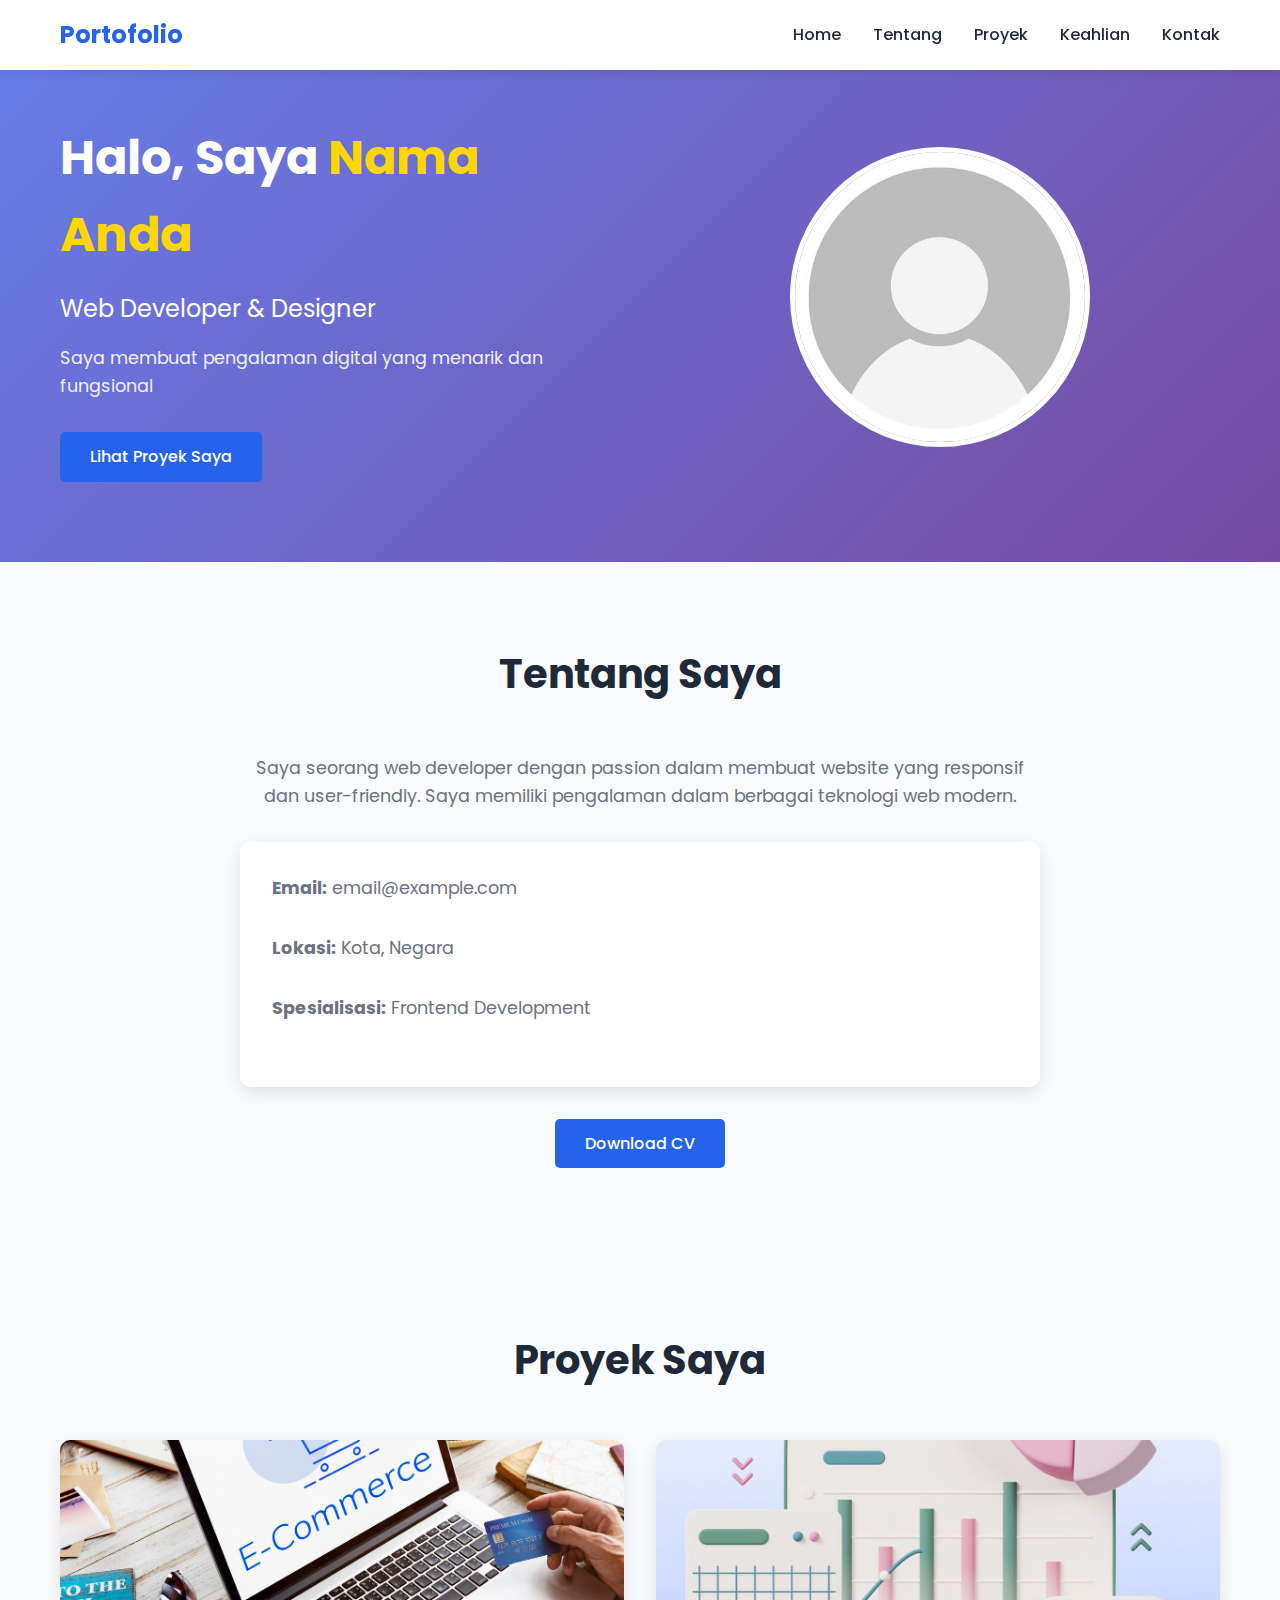
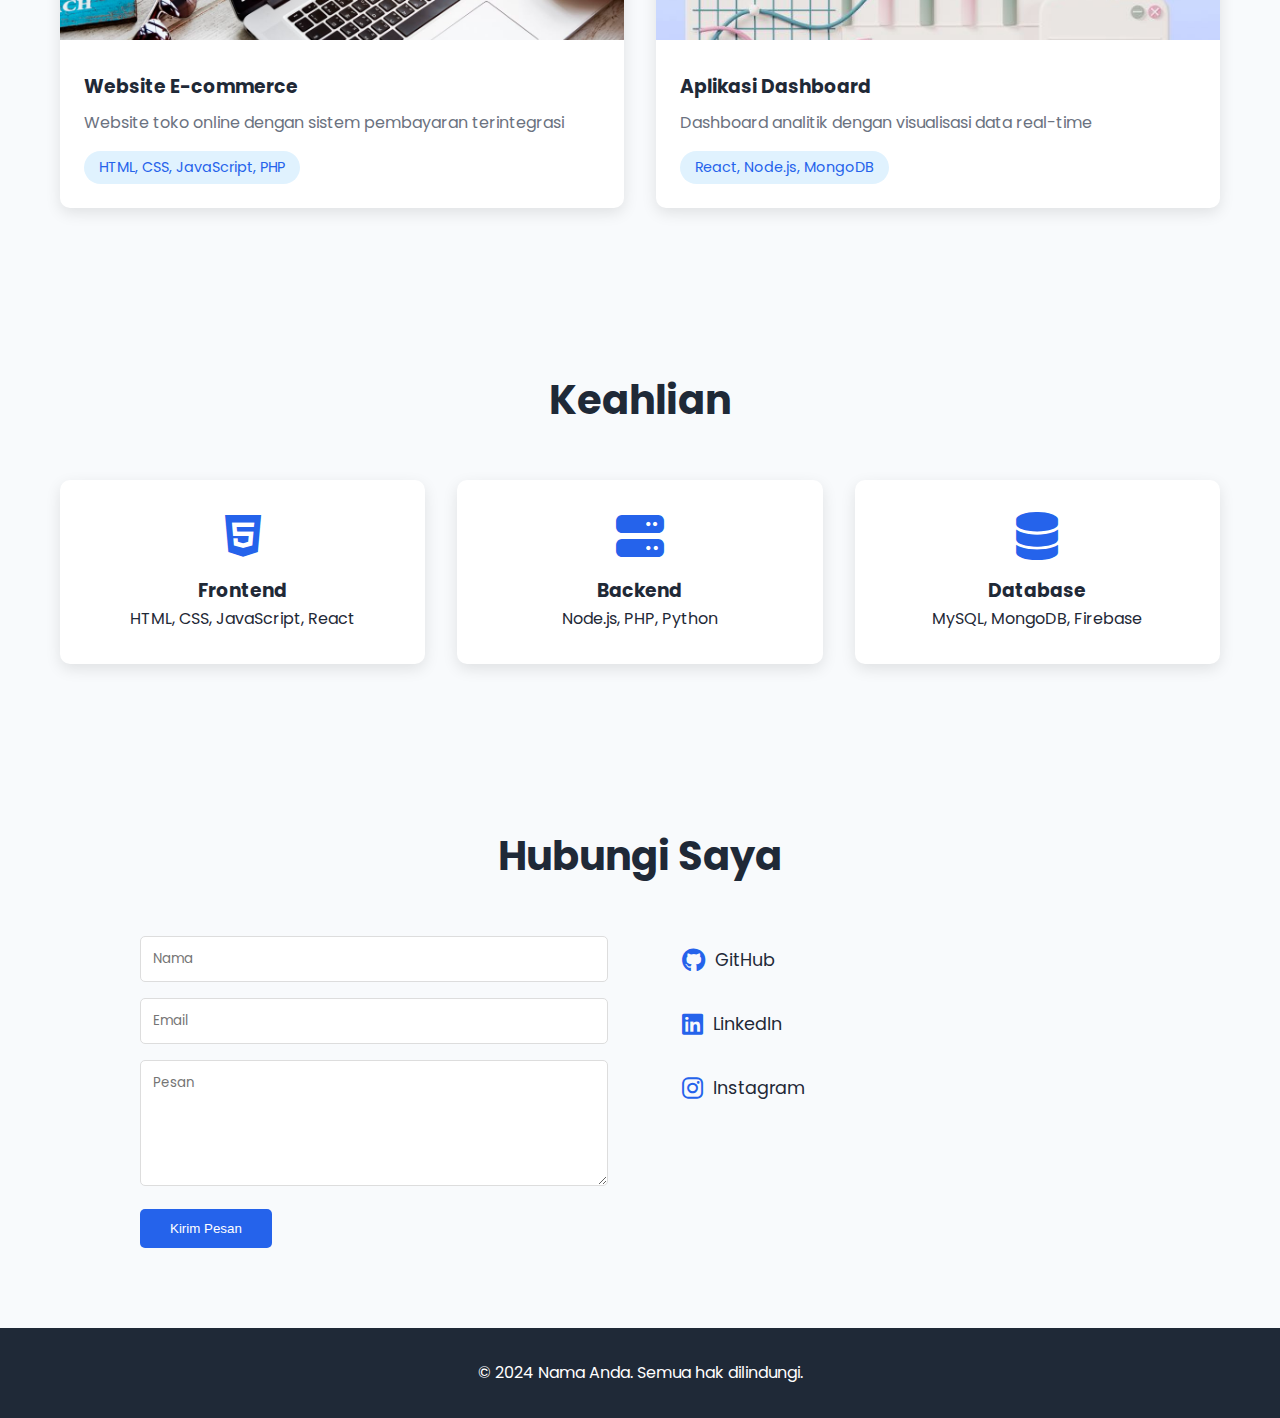
<file: index.html>
<!DOCTYPE html>
<html lang="id">
<head>
    <meta charset="UTF-8">
    <meta name="viewport" content="width=device-width, initial-scale=1.0">
    <title>Portofolio Saya</title>
    <link rel="stylesheet" href="css/style.css">
    <link rel="stylesheet" href="https://cdnjs.cloudflare.com/ajax/libs/font-awesome/6.4.0/css/all.min.css">
    <link href="https://fonts.googleapis.com/css2?family=Poppins:wght@300;400;500;600;700&display=swap" rel="stylesheet">
</head>
<body>
    <!-- Navigasi -->
    <nav>
        <div class="container">
            <a href="#" class="logo">Portofolio</a>
            <ul class="nav-menu">
                <li><a href="#home">Home</a></li>
                <li><a href="#about">Tentang</a></li>
                <li><a href="#projects">Proyek</a></li>
                <li><a href="#skills">Keahlian</a></li>
                <li><a href="#contact">Kontak</a></li>
            </ul>
            <div class="hamburger">
                <i class="fas fa-bars"></i>
            </div>
        </div>
    </nav>

    <!-- Hero Section -->
    <section id="home" class="hero">
        <div class="container">
            <div class="hero-content">
                <h1>Halo, Saya <span class="highlight">Nama Anda</span></h1>
                <h2>Web Developer & Designer</h2>
                <p>Saya membuat pengalaman digital yang menarik dan fungsional</p>
                <a href="#projects" class="btn">Lihat Proyek Saya</a>
            </div>
            <div class="hero-image">
                <img src="images/profile.jpg" alt="Profile Picture">
            </div>
        </div>
    </section>

    <!-- Tentang Saya -->
    <section id="about" class="about">
        <div class="container">
            <h2 class="section-title">Tentang Saya</h2>
            <div class="about-content">
                <div class="about-text">
                    <p>Saya seorang web developer dengan passion dalam membuat website yang responsif dan user-friendly. Saya memiliki pengalaman dalam berbagai teknologi web modern.</p>
                    <div class="info">
                        <p><strong>Email:</strong> email@example.com</p>
                        <p><strong>Lokasi:</strong> Kota, Negara</p>
                        <p><strong>Spesialisasi:</strong> Frontend Development</p>
                    </div>
                    <a href="#" class="btn">Download CV</a>
                </div>
            </div>
        </div>
    </section>

    <!-- Proyek -->
    <section id="projects" class="projects">
        <div class="container">
            <h2 class="section-title">Proyek Saya</h2>
            <div class="project-grid">
                <div class="project-card">
                    <img src="images/project1.jpg" alt="Project 1">
                    <div class="project-info">
                        <h3>Website E-commerce</h3>
                        <p>Website toko online dengan sistem pembayaran terintegrasi</p>
                        <div class="tech">HTML, CSS, JavaScript, PHP</div>
                    </div>
                </div>
                <div class="project-card">
                    <img src="images/project2.jpg" alt="Project 2">
                    <div class="project-info">
                        <h3>Aplikasi Dashboard</h3>
                        <p>Dashboard analitik dengan visualisasi data real-time</p>
                        <div class="tech">React, Node.js, MongoDB</div>
                    </div>
                </div>
                <!-- Tambahkan lebih banyak proyek -->
            </div>
        </div>
    </section>

    <!-- Keahlian -->
    <section id="skills" class="skills">
        <div class="container">
            <h2 class="section-title">Keahlian</h2>
            <div class="skills-grid">
                <div class="skill">
                    <i class="fab fa-html5"></i>
                    <h3>Frontend</h3>
                    <p>HTML, CSS, JavaScript, React</p>
                </div>
                <div class="skill">
                    <i class="fas fa-server"></i>
                    <h3>Backend</h3>
                    <p>Node.js, PHP, Python</p>
                </div>
                <div class="skill">
                    <i class="fas fa-database"></i>
                    <h3>Database</h3>
                    <p>MySQL, MongoDB, Firebase</p>
                </div>
            </div>
        </div>
    </section>

    <!-- Kontak -->
    <section id="contact" class="contact">
        <div class="container">
            <h2 class="section-title">Hubungi Saya</h2>
            <div class="contact-content">
                <form class="contact-form">
                    <input type="text" placeholder="Nama" required>
                    <input type="email" placeholder="Email" required>
                    <textarea placeholder="Pesan" rows="5" required></textarea>
                    <button type="submit" class="btn">Kirim Pesan</button>
                </form>
                <div class="social-links">
                    <a href="#"><i class="fab fa-github"></i> GitHub</a>
                    <a href="#"><i class="fab fa-linkedin"></i> LinkedIn</a>
                    <a href="#"><i class="fab fa-instagram"></i> Instagram</a>
                </div>
            </div>
        </div>
    </section>

    <!-- Footer -->
    <footer>
        <div class="container">
            <p>&copy; 2024 Nama Anda. Semua hak dilindungi.</p>
        </div>
    </footer>

    <script src="js/script.js"></script>
</body>
</html>
</file>
<file: css/style.css>
* {
    margin: 0;
    padding: 0;
    box-sizing: border-box;
}

:root {
    --primary-color: #2563eb;
    --secondary-color: #1e40af;
    --dark-color: #1f2937;
    --light-color: #f8fafc;
    --gray-color: #6b7280;
}

body {
    font-family: 'Poppins', sans-serif;
    line-height: 1.6;
    color: var(--dark-color);
    background-color: var(--light-color);
}

.container {
    max-width: 1200px;
    margin: 0 auto;
    padding: 0 20px;
}

/* Navigasi */
nav {
    background-color: white;
    box-shadow: 0 2px 10px rgba(0,0,0,0.1);
    position: fixed;
    width: 100%;
    top: 0;
    z-index: 1000;
}

nav .container {
    display: flex;
    justify-content: space-between;
    align-items: center;
    padding: 1rem 20px;
}

.logo {
    font-size: 1.5rem;
    font-weight: 700;
    color: var(--primary-color);
    text-decoration: none;
}

.nav-menu {
    display: flex;
    list-style: none;
}

.nav-menu li {
    margin-left: 2rem;
}

.nav-menu a {
    text-decoration: none;
    color: var(--dark-color);
    font-weight: 500;
    transition: color 0.3s;
}

.nav-menu a:hover {
    color: var(--primary-color);
}

.hamburger {
    display: none;
    cursor: pointer;
    font-size: 1.5rem;
}

/* Hero Section */
.hero {
    padding: 120px 0 80px;
    background: linear-gradient(135deg, #667eea 0%, #764ba2 100%);
    color: white;
}

.hero .container {
    display: flex;
    align-items: center;
    justify-content: space-between;
    gap: 40px;
}

.hero-content {
    flex: 1;
}

.hero h1 {
    font-size: 3rem;
    margin-bottom: 1rem;
}

.highlight {
    color: #ffd700;
}

.hero h2 {
    font-size: 1.5rem;
    font-weight: 400;
    margin-bottom: 1rem;
}

.hero p {
    font-size: 1.1rem;
    margin-bottom: 2rem;
    opacity: 0.9;
}

.hero-image {
    flex: 1;
    text-align: center;
}

.hero-image img {
    width: 300px;
    height: 300px;
    border-radius: 50%;
    object-fit: cover;
    border: 5px solid white;
}

/* Button */
.btn {
    display: inline-block;
    padding: 12px 30px;
    background-color: var(--primary-color);
    color: white;
    text-decoration: none;
    border-radius: 5px;
    font-weight: 500;
    transition: background-color 0.3s;
    border: none;
    cursor: pointer;
}

.btn:hover {
    background-color: var(--secondary-color);
}

/* Sections */
section {
    padding: 80px 0;
}

.section-title {
    text-align: center;
    font-size: 2.5rem;
    margin-bottom: 3rem;
    color: var(--dark-color);
}

/* About */
.about-content {
    max-width: 800px;
    margin: 0 auto;
    text-align: center;
}

.about-text p {
    font-size: 1.1rem;
    margin-bottom: 2rem;
    color: var(--gray-color);
}

.info {
    text-align: left;
    background: white;
    padding: 2rem;
    border-radius: 10px;
    margin-bottom: 2rem;
    box-shadow: 0 5px 15px rgba(0,0,0,0.1);
}

/* Projects */
.project-grid {
    display: grid;
    grid-template-columns: repeat(auto-fit, minmax(300px, 1fr));
    gap: 2rem;
}

.project-card {
    background: white;
    border-radius: 10px;
    overflow: hidden;
    box-shadow: 0 5px 15px rgba(0,0,0,0.1);
    transition: transform 0.3s;
}

.project-card:hover {
    transform: translateY(-10px);
}

.project-card img {
    width: 100%;
    height: 200px;
    object-fit: cover;
}

.project-info {
    padding: 1.5rem;
}

.project-info h3 {
    margin-bottom: 0.5rem;
}

.project-info p {
    color: var(--gray-color);
    margin-bottom: 1rem;
}

.tech {
    display: inline-block;
    padding: 5px 15px;
    background-color: #e0f2fe;
    color: var(--primary-color);
    border-radius: 20px;
    font-size: 0.9rem;
}

/* Skills */
.skills-grid {
    display: grid;
    grid-template-columns: repeat(auto-fit, minmax(250px, 1fr));
    gap: 2rem;
}

.skill {
    text-align: center;
    padding: 2rem;
    background: white;
    border-radius: 10px;
    box-shadow: 0 5px 15px rgba(0,0,0,0.1);
}

.skill i {
    font-size: 3rem;
    color: var(--primary-color);
    margin-bottom: 1rem;
}

/* Contact */
.contact-content {
    display: grid;
    grid-template-columns: 1fr 1fr;
    gap: 4rem;
    max-width: 1000px;
    margin: 0 auto;
}

.contact-form input,
.contact-form textarea {
    width: 100%;
    padding: 12px;
    margin-bottom: 1rem;
    border: 1px solid #ddd;
    border-radius: 5px;
    font-family: 'Poppins', sans-serif;
}

.social-links {
    display: flex;
    flex-direction: column;
    gap: 1rem;
}

.social-links a {
    display: flex;
    align-items: center;
    gap: 10px;
    text-decoration: none;
    color: var(--dark-color);
    font-size: 1.1rem;
    padding: 10px;
    border-radius: 5px;
    transition: background-color 0.3s;
}

.social-links a:hover {
    background-color: #f1f5f9;
}

.social-links i {
    font-size: 1.5rem;
    color: var(--primary-color);
}

/* Footer */
footer {
    background-color: var(--dark-color);
    color: white;
    text-align: center;
    padding: 2rem 0;
}

/* Responsive */
@media (max-width: 768px) {
    .hamburger {
        display: block;
    }

    .nav-menu {
        display: none;
        position: absolute;
        top: 100%;
        left: 0;
        width: 100%;
        background-color: white;
        flex-direction: column;
        padding: 1rem;
        box-shadow: 0 5px 10px rgba(0,0,0,0.1);
    }

    .nav-menu.active {
        display: flex;
    }

    .nav-menu li {
        margin: 0.5rem 0;
    }

    .hero .container {
        flex-direction: column;
        text-align: center;
    }

    .hero h1 {
        font-size: 2.5rem;
    }

    .contact-content {
        grid-template-columns: 1fr;
    }

    .hero-image img {
        width: 250px;
        height: 250px;
    }
}
</file>
